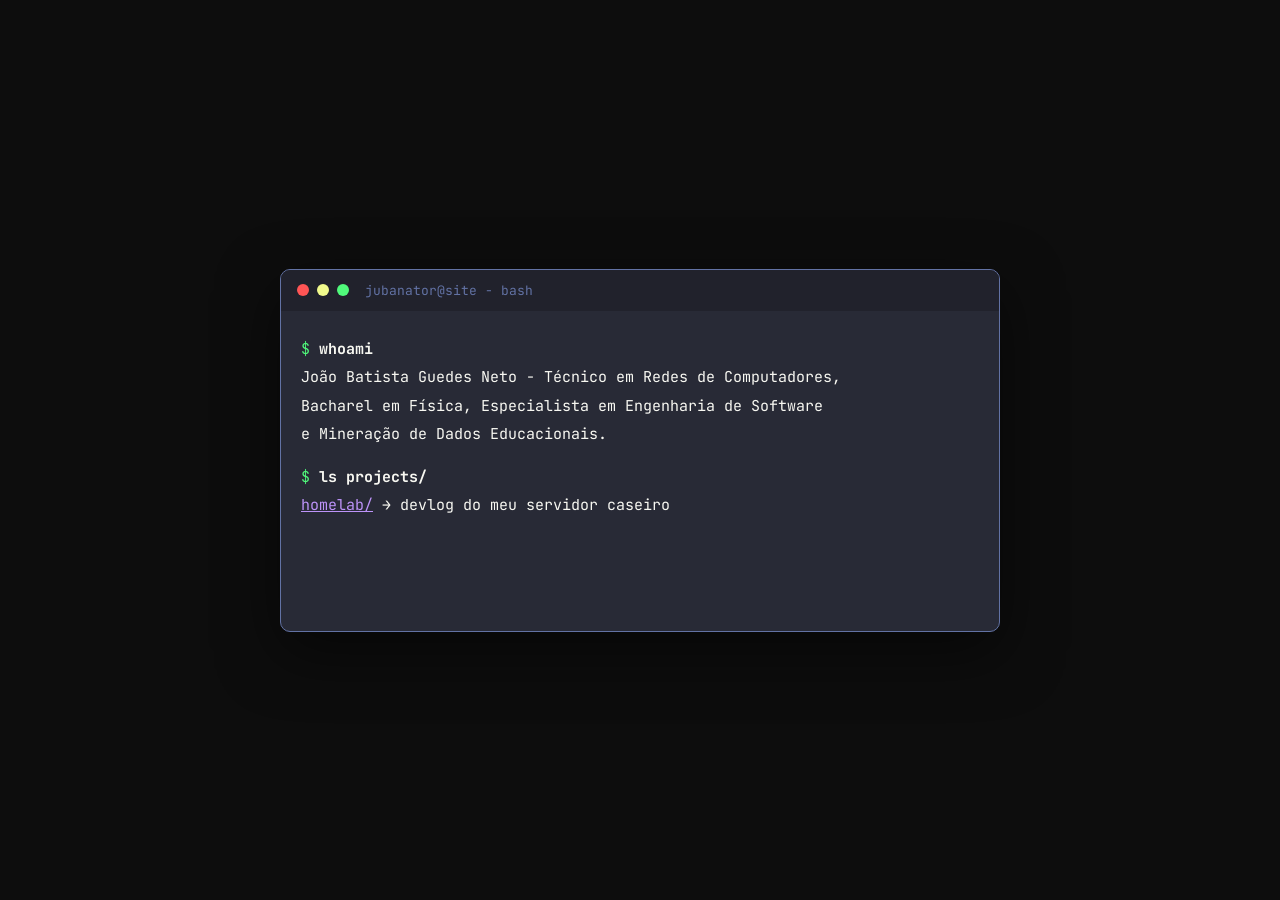
<file: index.html>
<!DOCTYPE html>
<html lang="pt-BR">
<head>
    <meta charset="UTF-8" />
    <meta name="viewport" content="width=device-width, initial-scale=1.0" />
    <title>João Guedes | Juba — tecnologia, ciência & o que mais der</title>
    <link rel="stylesheet" href="style.css" />
</head>
<body>

    <div class="terminal">
        <div class="terminal-header">
            <span class="dot red"></span>
            <span class="dot yellow"></span>
            <span class="dot green"></span>            
            <span class="terminal-title">jubanator@site - bash</span>
        </div>

        <div class="terminal-body" id="terminal-body">
            <!-- O conteúdo será montado dinamicamente pelo script.js. -->
        </div>
    </div>
    
    <script type="module" src="script.js"></script>
</body>
</html>
</file>
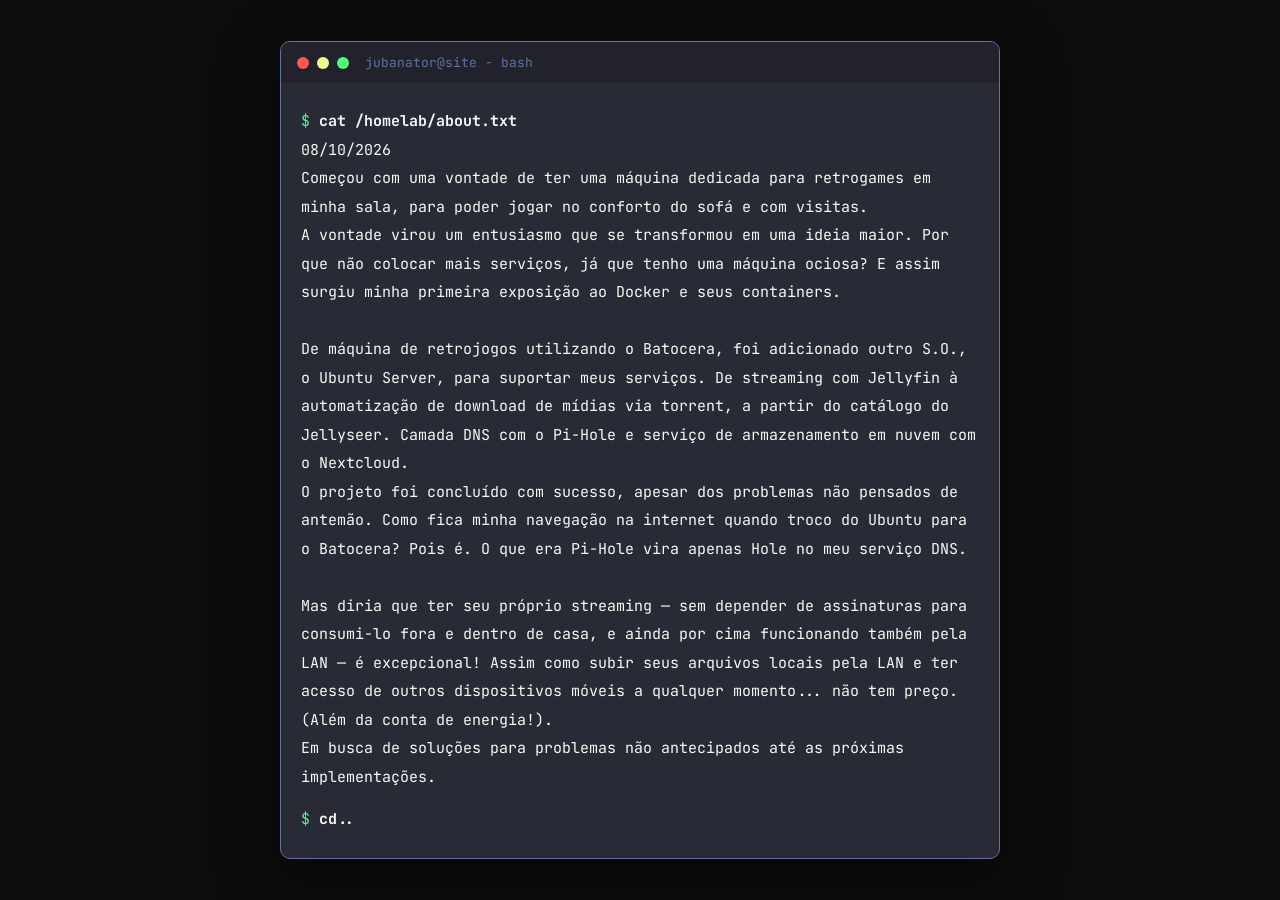
<file: projects/homelab.html>
<!DOCTYPE html>
<html lang="pt-BR">
<head>
    <meta charset="UTF-8" />
    <meta name="viewport" content="width=device-width, initial-scale=1.0" />
    <title>João Guedes | Juba — tecnologia, ciência & o que mais der</title>
    <link rel="stylesheet" href="../style.css" />
</head>
<body>
    <div class="terminal">
        <div class="terminal-header">
            <span class="dot red"></span>
            <span class="dot yellow"></span>
            <span class="dot green"></span>            
            <span class="terminal-title">jubanator@site - bash</span>
        </div>

        <div class="terminal-body" id="terminal-body">
            <!-- O conteúdo será montado dinamicamente pelo script.js. -->
    </p>
        </div>
    </div>
    
    <script type="module" src="homelab.js"></script>
</body>
</html>
</file>
<file: style.css>
@import url('https://fonts.googleapis.com/css2?family=JetBrains+Mono:wght@400;500;700&display=swap');

* {
margin: 0;
padding: 0;
box-sizing: border-box;
}

body {
background: #0d0d0d;
min-height: 100vh;
display: flex;
align-items: center;
justify-content: center;
padding: 24px;
font-family: 'JetBrains Mono', monospace;
}

.terminal {
width: 100%;
max-width: 720px;
background: #282a36;
border-radius: 10px;
border: 1px solid #6272a4;
overflow: hidden;
box-shadow: 0 20px 60px rgba(0, 0, 0, 0.5);
}

.terminal-header {
display: flex;
align-items: center;
gap: 8px;
padding: 12px 16px;
background: #21222c;
}

.dot {
width: 12px;
height: 12px;
border-radius: 50%;
}

.dot.red{background: #ff5555;}
.dot.yellow{background: #f1fa8c;}
.dot.green{background: #50fa7b;}

.terminal-title {
margin-left: 8px;
font-size: 13px;
color: #6272a4;
}

.terminal-body{
padding: 24px 20px;
font-size: 15px;
line-height: 1.9;
color: #f8f8f2;
min-height: 320px;
display: flex;
flex-direction: column;
}

.prompt{
color: #50fa7b;
}

.output{
color: #f8f8f2;
margin-bottom: 14px;
white-space: pre-line;
}

.command{
color: #f8f8f2;
font-weight: 700;
}

.folder-name{
    color: #bd93f9;
}

.link {
color: #8be9fd;
text-decoration: none;
}

.back-link {
color: #f8f8f2;
font-weight: 700;
text-decoration: none;
}

.back-link:hover {
text-decoration: underline;
}
</file>
